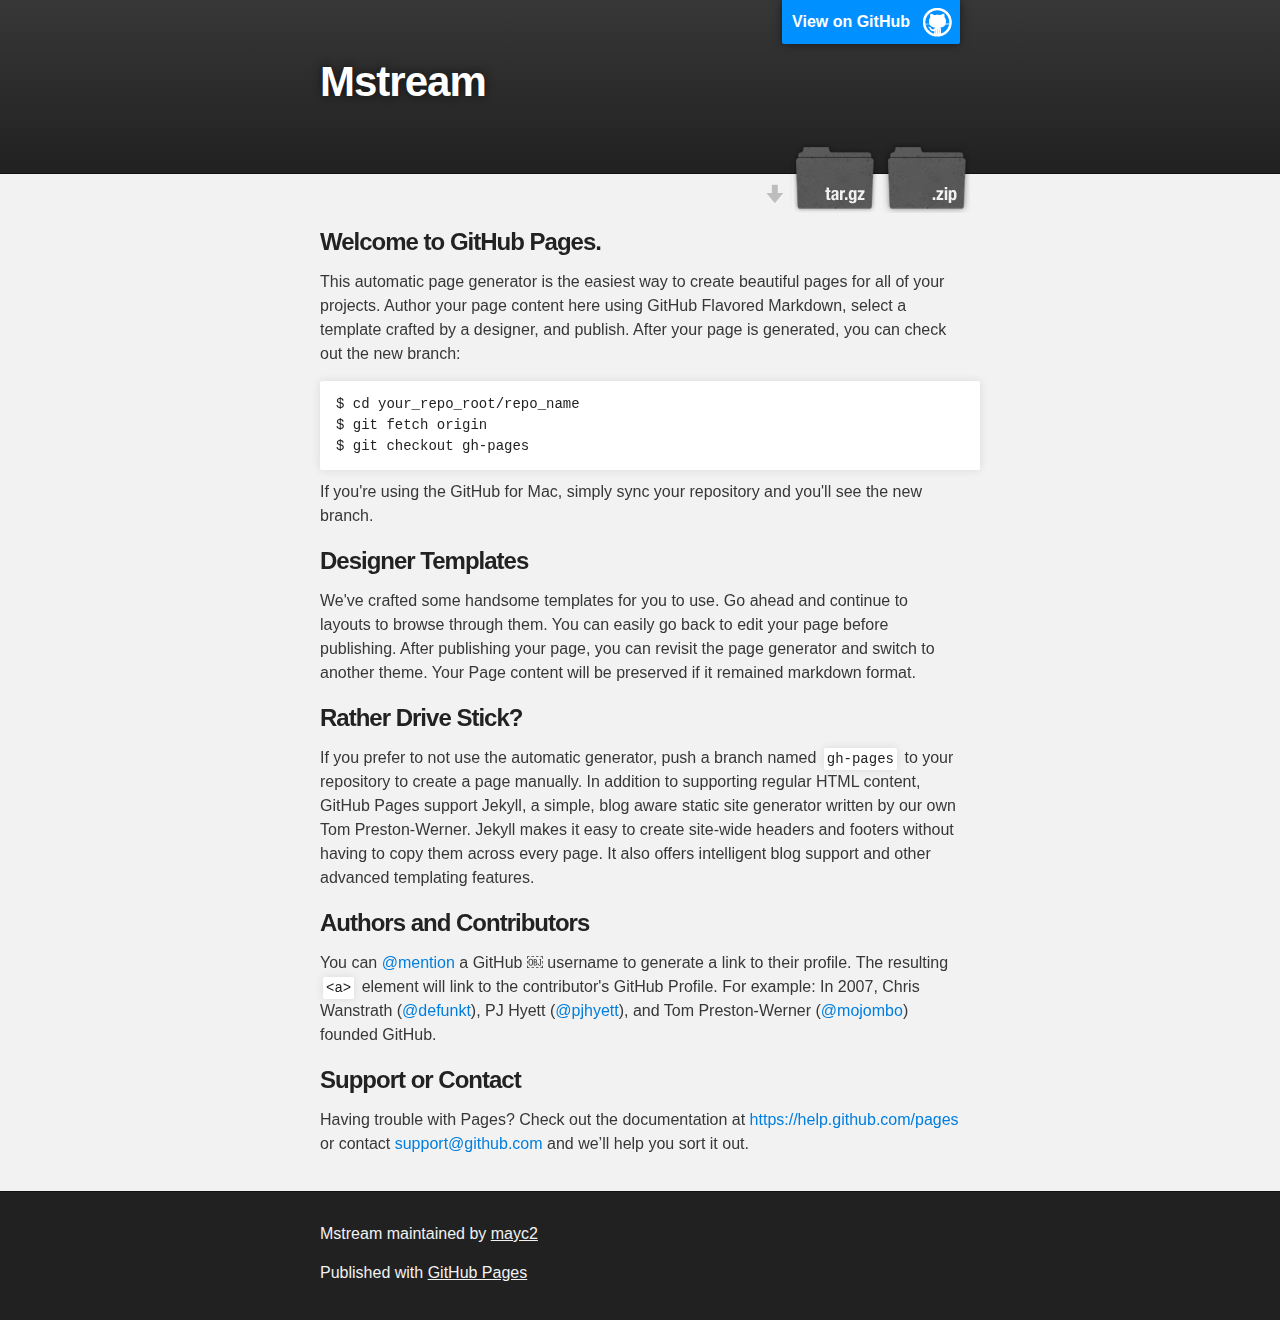
<file: index.html>
<!DOCTYPE html>
<html>

  <head>
    <meta charset='utf-8'>
    <meta http-equiv="X-UA-Compatible" content="chrome=1">
    <meta name="description" content="Mstream : ">

    <link rel="stylesheet" type="text/css" media="screen" href="stylesheets/stylesheet.css">

    <title>Mstream</title>
  </head>

  <body>

    <!-- HEADER -->
    <div id="header_wrap" class="outer">
        <header class="inner">
          <a id="forkme_banner" href="https://github.com/mayc2/MStream">View on GitHub</a>

          <h1 id="project_title">Mstream</h1>
          <h2 id="project_tagline"></h2>

            <section id="downloads">
              <a class="zip_download_link" href="https://github.com/mayc2/MStream/zipball/master">Download this project as a .zip file</a>
              <a class="tar_download_link" href="https://github.com/mayc2/MStream/tarball/master">Download this project as a tar.gz file</a>
            </section>
        </header>
    </div>

    <!-- MAIN CONTENT -->
    <div id="main_content_wrap" class="outer">
      <section id="main_content" class="inner">
        <h3>
<a id="welcome-to-github-pages" class="anchor" href="#welcome-to-github-pages" aria-hidden="true"><span class="octicon octicon-link"></span></a>Welcome to GitHub Pages.</h3>

<p>This automatic page generator is the easiest way to create beautiful pages for all of your projects. Author your page content here using GitHub Flavored Markdown, select a template crafted by a designer, and publish. After your page is generated, you can check out the new branch:</p>

<pre><code>$ cd your_repo_root/repo_name
$ git fetch origin
$ git checkout gh-pages
</code></pre>

<p>If you're using the GitHub for Mac, simply sync your repository and you'll see the new branch.</p>

<h3>
<a id="designer-templates" class="anchor" href="#designer-templates" aria-hidden="true"><span class="octicon octicon-link"></span></a>Designer Templates</h3>

<p>We've crafted some handsome templates for you to use. Go ahead and continue to layouts to browse through them. You can easily go back to edit your page before publishing. After publishing your page, you can revisit the page generator and switch to another theme. Your Page content will be preserved if it remained markdown format.</p>

<h3>
<a id="rather-drive-stick" class="anchor" href="#rather-drive-stick" aria-hidden="true"><span class="octicon octicon-link"></span></a>Rather Drive Stick?</h3>

<p>If you prefer to not use the automatic generator, push a branch named <code>gh-pages</code> to your repository to create a page manually. In addition to supporting regular HTML content, GitHub Pages support Jekyll, a simple, blog aware static site generator written by our own Tom Preston-Werner. Jekyll makes it easy to create site-wide headers and footers without having to copy them across every page. It also offers intelligent blog support and other advanced templating features.</p>

<h3>
<a id="authors-and-contributors" class="anchor" href="#authors-and-contributors" aria-hidden="true"><span class="octicon octicon-link"></span></a>Authors and Contributors</h3>

<p>You can <a href="https://github.com/blog/821" class="user-mention">@mention</a> a GitHub
￼ username to generate a link to their profile. The resulting <code>&lt;a&gt;</code> element will link to the contributor's GitHub Profile. For example: In 2007, Chris Wanstrath (<a href="https://github.com/defunkt" class="user-mention">@defunkt</a>), PJ Hyett (<a href="https://github.com/pjhyett" class="user-mention">@pjhyett</a>), and Tom Preston-Werner (<a href="https://github.com/mojombo" class="user-mention">@mojombo</a>) founded GitHub.</p>

<h3>
<a id="support-or-contact" class="anchor" href="#support-or-contact" aria-hidden="true"><span class="octicon octicon-link"></span></a>Support or Contact</h3>

<p>Having trouble with Pages? Check out the documentation at <a href="https://help.github.com/pages">https://help.github.com/pages</a> or contact <a href="mailto:support@github.com">support@github.com</a> and we’ll help you sort it out.</p>
      </section>
    </div>

    <!-- FOOTER  -->
    <div id="footer_wrap" class="outer">
      <footer class="inner">
        <p class="copyright">Mstream maintained by <a href="https://github.com/mayc2">mayc2</a></p>
        <p>Published with <a href="https://pages.github.com">GitHub Pages</a></p>
      </footer>
    </div>

    

  </body>
</html>
</file>
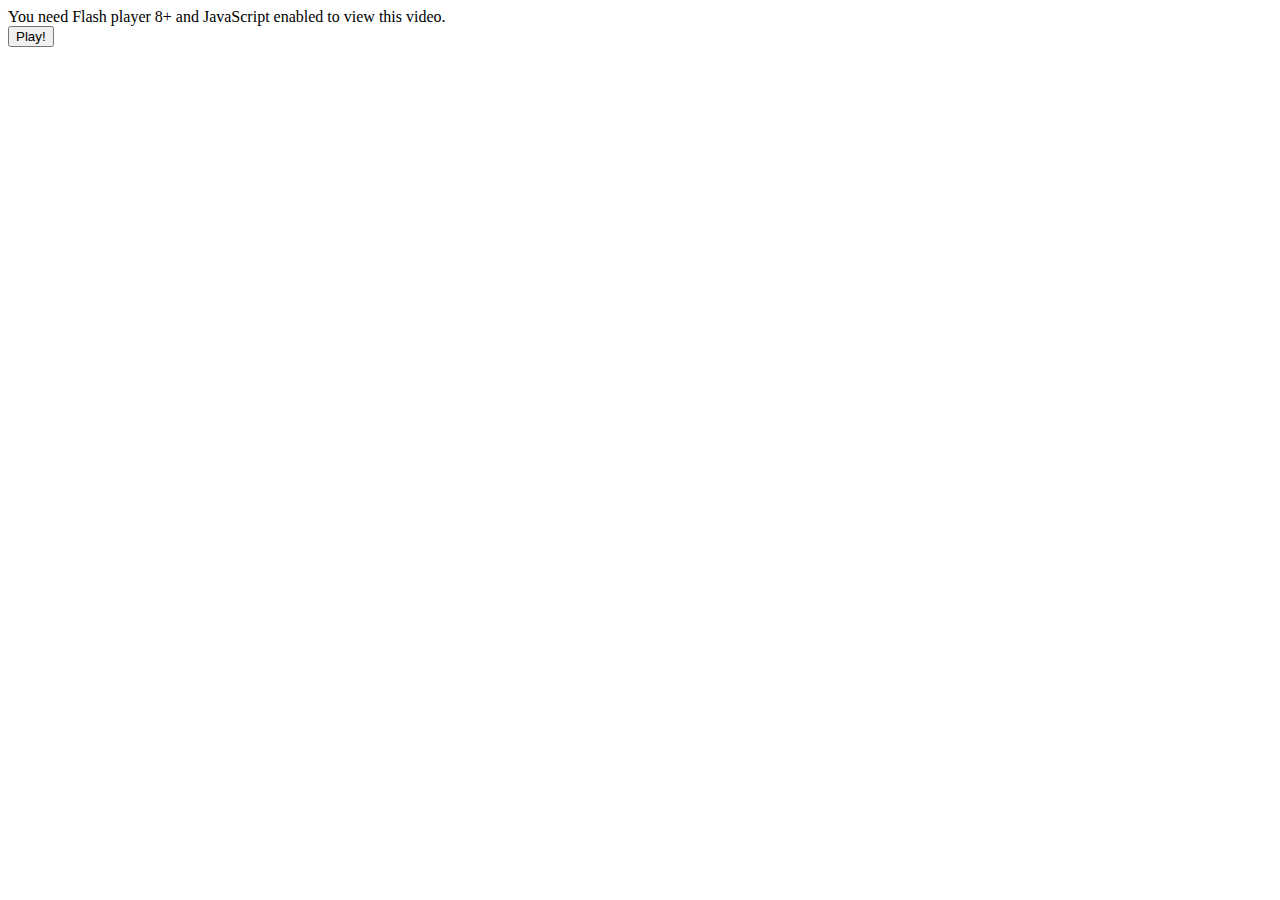
<file: Paul_Tests/index.html>
<!DOCTYPE HTML>
<html>
    <head>
        <!--<script src="jquery.min.js"></script> No present need-->
    </head>
    <body>
        <!--<script> // Soundcloud - Occasional Bad Gateway?
            var xhr = new XMLHttpRequest();
            var stream = new Audio();
            var client_id = "?client_id=4f136aa28db3c9dfec60b81a04066d9e";
            var client_secret = "?client_secret=405c5931fe9906101cbf74a8524e6d1e";
            xhr.open('GET', 'http://api.soundcloud.com/tracks/293.json' + client_id, true);
            xhr.onload = function() {
                var track = JSON.parse(xhr.responseText);
                console.log(track);
                stream.src = track.stream_url + client_id;
                stream.play();
            };
            xhr.send();
        </script>-->

        <!--<script> // Spotify - Can only play 30s preview
            var xhr = new XMLHttpRequest();
            var stream = new Audio();
            xhr.open('GET', 'Https://api.spotify.com/v1/tracks/1zHlj4dQ8ZAtrayhuDDmkY', true);
            xhr.onload = function() {
                var track = JSON.parse(xhr.responseText);
                console.log(track);
                stream.src = track.preview_url;
                stream.play();
            }
            xhr.send();
        </script>-->

        <!-- YouTube - Some issues with the html play button -->
        <script src="swfobject.js"></script>
        <div id="ytapiplayer">
            You need Flash player 8+ and JavaScript enabled to view this video.
        </div>
        <button onclick="play()">Play!</button>
        <script>
            var params = { allowScriptAccess: "always" };
            var atts = { id: "myytplayer" };
            swfobject.embedSWF("http://www.youtube.com/v/o0u4M6vppCI?enablejsapi=1&playerapiid=ytplayer&version=3",
                       "ytapiplayer", "425", "356", "8", null, null, params, atts);
            function onYouTubePlayerReady(playerId) {
                ytplayer = document.getElementById("myytplayer");
            }
            function play() {
                if (ytplayer) {
                    ytplayer.playVideo();
                }
            }
        </script>
    </body>
</html>
</file>
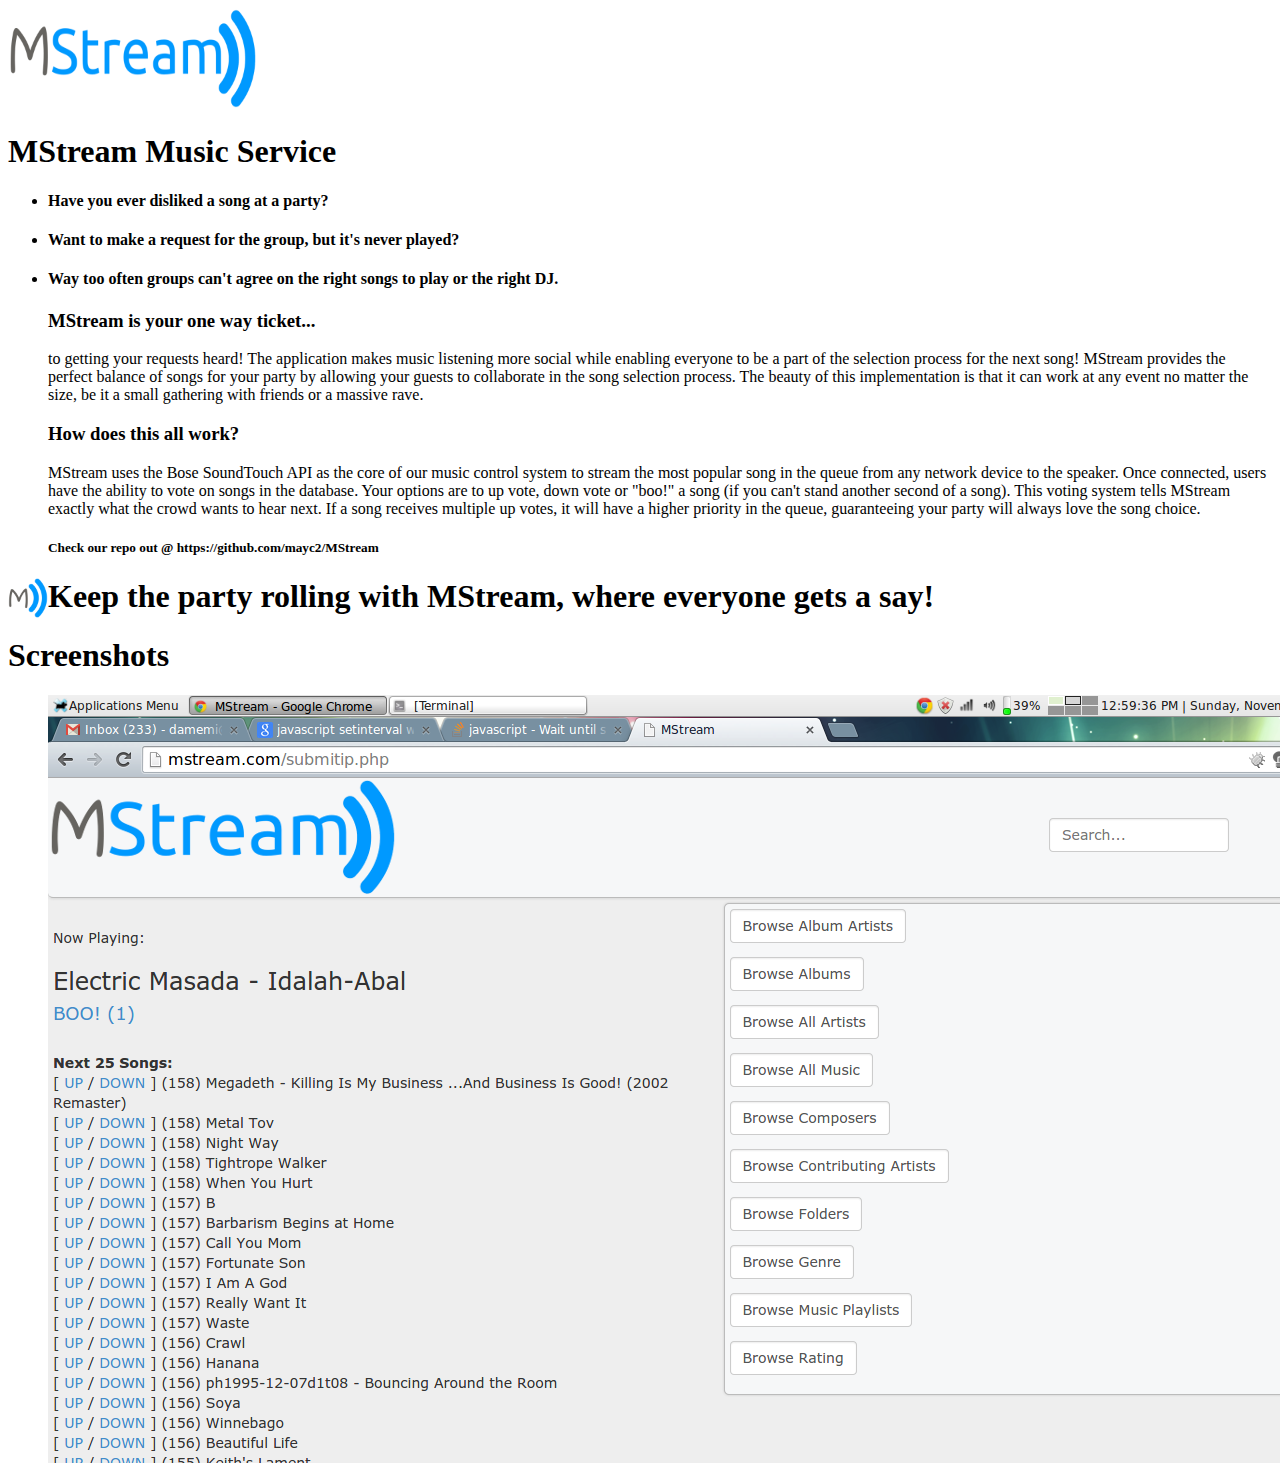
<file: index2.html>
<!DOCTYPE html> <html> <head> <title>MStream Music Service</title> </head> <body> <div> <img src="banner1.png" height="100" width="250"> </div> <div> <h1>MStream Music Service</h1> </div> <div> <ul> <li><h4>Have you ever disliked a song at a party?</h4></li> <li><h4>Want to make a request for the group, but it's never played?</h4></li> <li><h4>Way too often groups can't agree on the right songs to play or the right DJ.</h4></li> </ul> </div> <div> <ul> <h3>MStream is your one way ticket...</h3> <p>to getting your requests heard! The application makes music listening more social while enabling everyone to be a part of the selection process for the next song! MStream provides the perfect balance of songs for your party by allowing your guests to collaborate in the song selection process. The beauty of this implementation is that it can work at any event no matter the size, be it a small gathering with friends or a massive rave.</p> </ul> </div> <div> <ul> <h3>How does this all work?</h3> <p>MStream uses the Bose SoundTouch API as the core of our music control system to stream the most popular song in the queue from any network device to the speaker. Once connected, users have the ability to vote on songs in the database. Your options are to up vote, down vote or "boo!" a song (if you can't stand another second of a song). This voting system tells MStream exactly what the crowd wants to hear next. If a song receives multiple up votes, it will have a higher priority in the queue, guaranteeing your party will always love the song choice. </p> </ul> </div> <div> <ul> <h5>Check our repo out @ https://github.com/mayc2/MStream</h5> </ul> </div> <div> <img src="HD%20logo.png" height="40" width="40" align="left"><h1 style="display:inline">Keep the party rolling with MStream, where everyone gets a say!</h1> </div> <div> <h1> Screenshots </h2> </div> <div> <ul> <img src="screenshot1.png"> </ul> </div> </body> </html>
</file>
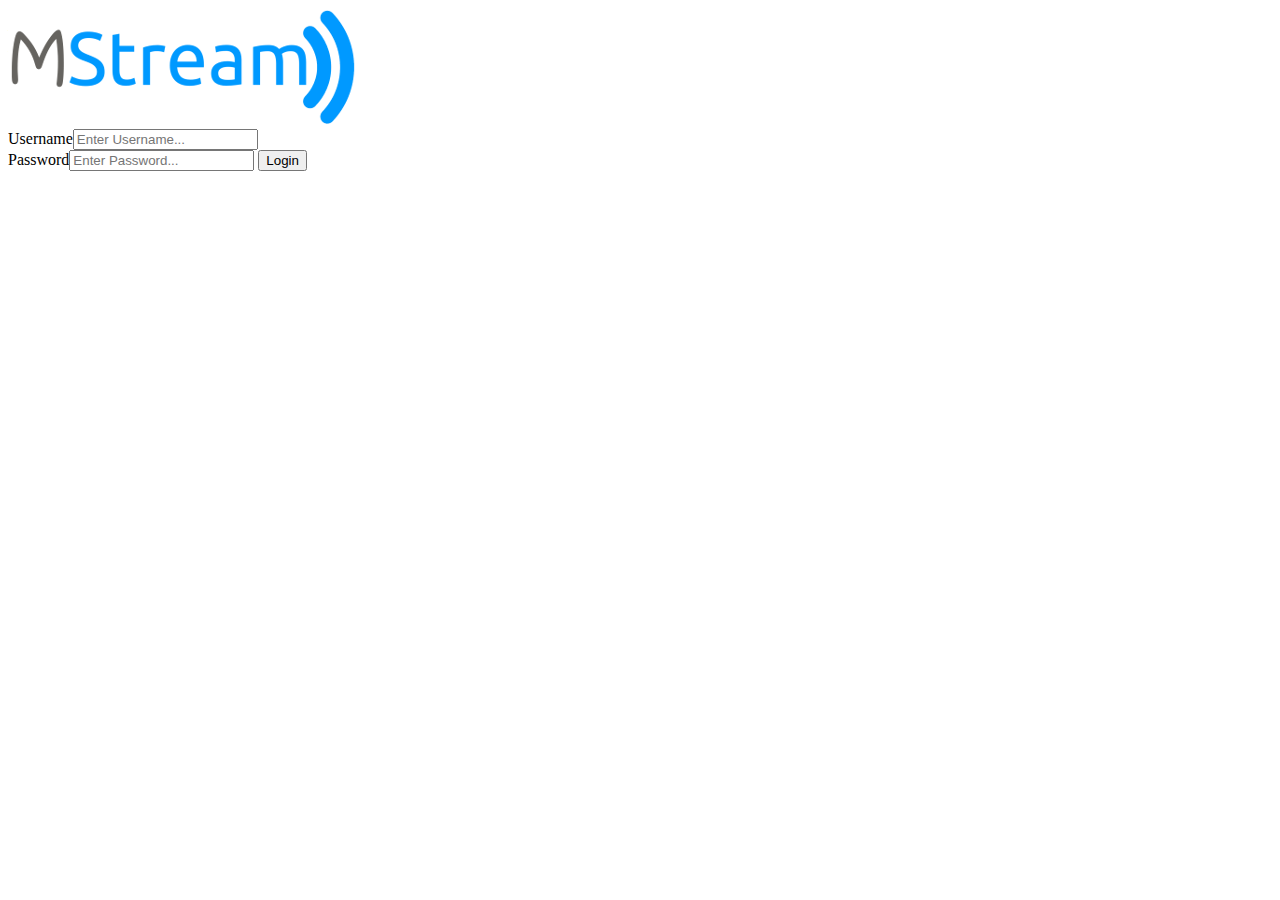
<file: universal_app/view/home.html>
<!DOCTYPE HTML>
<html>

    <head>
        <meta name="viewport" content="width=device-width, initial-scale=1.0" />
        <link rel="icon" type="image/png" href="images/favicon.png">
        <title>MStream - Home Page</title>
    </head>

    <body>
        <div id="header"><img src="images/banner1.png"></div>

        <div id="login">
            <form name="account_info" method="post" action="submit_account_info.html" class="form-inline">
                <label for="Username">Username</label><input type="text" name="Username" id="Username" class="form-control" placeholder="Enter Username...">
                <br>
                <label for="Password">Password</label><input type="text" name="Password" id="Password" class="form-control" placeholder="Enter Password...">
                <input type="submit" value="Login" class="form-control">
            </form>
        </div>

    </body>
</html>
</file>
<file: stylesheets/stylesheet.css>
/*******************************************************************************
Slate Theme for GitHub Pages
by Jason Costello, @jsncostello
*******************************************************************************/

@import url(github-light.css);

/*******************************************************************************
MeyerWeb Reset
*******************************************************************************/

html, body, div, span, applet, object, iframe,
h1, h2, h3, h4, h5, h6, p, blockquote, pre,
a, abbr, acronym, address, big, cite, code,
del, dfn, em, img, ins, kbd, q, s, samp,
small, strike, strong, sub, sup, tt, var,
b, u, i, center,
dl, dt, dd, ol, ul, li,
fieldset, form, label, legend,
table, caption, tbody, tfoot, thead, tr, th, td,
article, aside, canvas, details, embed,
figure, figcaption, footer, header, hgroup,
menu, nav, output, ruby, section, summary,
time, mark, audio, video {
  margin: 0;
  padding: 0;
  border: 0;
  font: inherit;
  vertical-align: baseline;
}

/* HTML5 display-role reset for older browsers */
article, aside, details, figcaption, figure,
footer, header, hgroup, menu, nav, section {
  display: block;
}

ol, ul {
  list-style: none;
}

table {
  border-collapse: collapse;
  border-spacing: 0;
}

/*******************************************************************************
Theme Styles
*******************************************************************************/

body {
  box-sizing: border-box;
  color:#373737;
  background: #212121;
  font-size: 16px;
  font-family: 'Myriad Pro', Calibri, Helvetica, Arial, sans-serif;
  line-height: 1.5;
  -webkit-font-smoothing: antialiased;
}

h1, h2, h3, h4, h5, h6 {
  margin: 10px 0;
  font-weight: 700;
  color:#222222;
  font-family: 'Lucida Grande', 'Calibri', Helvetica, Arial, sans-serif;
  letter-spacing: -1px;
}

h1 {
  font-size: 36px;
  font-weight: 700;
}

h2 {
  padding-bottom: 10px;
  font-size: 32px;
  background: url('../images/bg_hr.png') repeat-x bottom;
}

h3 {
  font-size: 24px;
}

h4 {
  font-size: 21px;
}

h5 {
  font-size: 18px;
}

h6 {
  font-size: 16px;
}

p {
  margin: 10px 0 15px 0;
}

footer p {
  color: #f2f2f2;
}

a {
  text-decoration: none;
  color: #007edf;
  text-shadow: none;

  transition: color 0.5s ease;
  transition: text-shadow 0.5s ease;
  -webkit-transition: color 0.5s ease;
  -webkit-transition: text-shadow 0.5s ease;
  -moz-transition: color 0.5s ease;
  -moz-transition: text-shadow 0.5s ease;
  -o-transition: color 0.5s ease;
  -o-transition: text-shadow 0.5s ease;
  -ms-transition: color 0.5s ease;
  -ms-transition: text-shadow 0.5s ease;
}

a:hover, a:focus {text-decoration: underline;}

footer a {
  color: #F2F2F2;
  text-decoration: underline;
}

em {
  font-style: italic;
}

strong {
  font-weight: bold;
}

img {
  position: relative;
  margin: 0 auto;
  max-width: 739px;
  padding: 5px;
  margin: 10px 0 10px 0;
  border: 1px solid #ebebeb;

  box-shadow: 0 0 5px #ebebeb;
  -webkit-box-shadow: 0 0 5px #ebebeb;
  -moz-box-shadow: 0 0 5px #ebebeb;
  -o-box-shadow: 0 0 5px #ebebeb;
  -ms-box-shadow: 0 0 5px #ebebeb;
}

p img {
  display: inline;
  margin: 0;
  padding: 0;
  vertical-align: middle;
  text-align: center;
  border: none;
}

pre, code {
  width: 100%;
  color: #222;
  background-color: #fff;

  font-family: Monaco, "Bitstream Vera Sans Mono", "Lucida Console", Terminal, monospace;
  font-size: 14px;

  border-radius: 2px;
  -moz-border-radius: 2px;
  -webkit-border-radius: 2px;
}

pre {
  width: 100%;
  padding: 10px;
  box-shadow: 0 0 10px rgba(0,0,0,.1);
  overflow: auto;
}

code {
  padding: 3px;
  margin: 0 3px;
  box-shadow: 0 0 10px rgba(0,0,0,.1);
}

pre code {
  display: block;
  box-shadow: none;
}

blockquote {
  color: #666;
  margin-bottom: 20px;
  padding: 0 0 0 20px;
  border-left: 3px solid #bbb;
}


ul, ol, dl {
  margin-bottom: 15px
}

ul {
  list-style-position: inside;
  list-style: disc;
  padding-left: 20px;
}

ol {
  list-style-position: inside;
  list-style: decimal;
  padding-left: 20px;
}

dl dt {
  font-weight: bold;
}

dl dd {
  padding-left: 20px;
  font-style: italic;
}

dl p {
  padding-left: 20px;
  font-style: italic;
}

hr {
  height: 1px;
  margin-bottom: 5px;
  border: none;
  background: url('../images/bg_hr.png') repeat-x center;
}

table {
  border: 1px solid #373737;
  margin-bottom: 20px;
  text-align: left;
 }

th {
  font-family: 'Lucida Grande', 'Helvetica Neue', Helvetica, Arial, sans-serif;
  padding: 10px;
  background: #373737;
  color: #fff;
 }

td {
  padding: 10px;
  border: 1px solid #373737;
 }

form {
  background: #f2f2f2;
  padding: 20px;
}

/*******************************************************************************
Full-Width Styles
*******************************************************************************/

.outer {
  width: 100%;
}

.inner {
  position: relative;
  max-width: 640px;
  padding: 20px 10px;
  margin: 0 auto;
}

#forkme_banner {
  display: block;
  position: absolute;
  top:0;
  right: 10px;
  z-index: 10;
  padding: 10px 50px 10px 10px;
  color: #fff;
  background: url('../images/blacktocat.png') #0090ff no-repeat 95% 50%;
  font-weight: 700;
  box-shadow: 0 0 10px rgba(0,0,0,.5);
  border-bottom-left-radius: 2px;
  border-bottom-right-radius: 2px;
}

#header_wrap {
  background: #212121;
  background: -moz-linear-gradient(top, #373737, #212121);
  background: -webkit-linear-gradient(top, #373737, #212121);
  background: -ms-linear-gradient(top, #373737, #212121);
  background: -o-linear-gradient(top, #373737, #212121);
  background: linear-gradient(top, #373737, #212121);
}

#header_wrap .inner {
  padding: 50px 10px 30px 10px;
}

#project_title {
  margin: 0;
  color: #fff;
  font-size: 42px;
  font-weight: 700;
  text-shadow: #111 0px 0px 10px;
}

#project_tagline {
  color: #fff;
  font-size: 24px;
  font-weight: 300;
  background: none;
  text-shadow: #111 0px 0px 10px;
}

#downloads {
  position: absolute;
  width: 210px;
  z-index: 10;
  bottom: -40px;
  right: 0;
  height: 70px;
  background: url('../images/icon_download.png') no-repeat 0% 90%;
}

.zip_download_link {
  display: block;
  float: right;
  width: 90px;
  height:70px;
  text-indent: -5000px;
  overflow: hidden;
  background: url(../images/sprite_download.png) no-repeat bottom left;
}

.tar_download_link {
  display: block;
  float: right;
  width: 90px;
  height:70px;
  text-indent: -5000px;
  overflow: hidden;
  background: url(../images/sprite_download.png) no-repeat bottom right;
  margin-left: 10px;
}

.zip_download_link:hover {
  background: url(../images/sprite_download.png) no-repeat top left;
}

.tar_download_link:hover {
  background: url(../images/sprite_download.png) no-repeat top right;
}

#main_content_wrap {
  background: #f2f2f2;
  border-top: 1px solid #111;
  border-bottom: 1px solid #111;
}

#main_content {
  padding-top: 40px;
}

#footer_wrap {
  background: #212121;
}



/*******************************************************************************
Small Device Styles
*******************************************************************************/

@media screen and (max-width: 480px) {
  body {
    font-size:14px;
  }

  #downloads {
    display: none;
  }

  .inner {
    min-width: 320px;
    max-width: 480px;
  }

  #project_title {
  font-size: 32px;
  }

  h1 {
    font-size: 28px;
  }

  h2 {
    font-size: 24px;
  }

  h3 {
    font-size: 21px;
  }

  h4 {
    font-size: 18px;
  }

  h5 {
    font-size: 14px;
  }

  h6 {
    font-size: 12px;
  }

  code, pre {
    min-width: 320px;
    max-width: 480px;
    font-size: 11px;
  }

}
</file>
